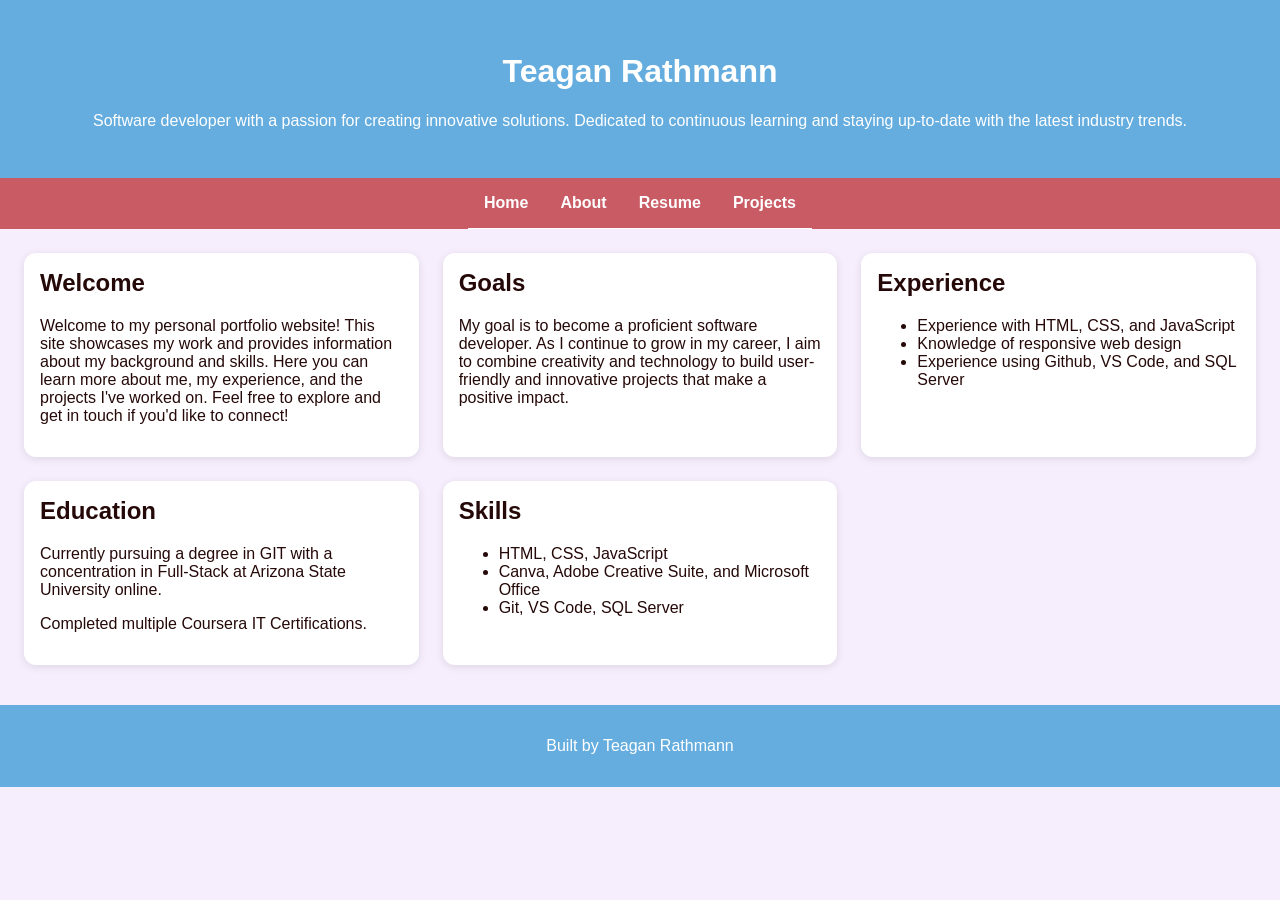
<file: index.html>
<!DOCTYPE html>
<html lang="en">
<head>
    <meta charset="UTF-8">
    <meta name="viewport" content="width=device-width, initial-scale=1.0">
    <link rel="stylesheet" href="styles.css">
    <title>Teagan Rathmann</title>
</head>
<body>
    <header>
        <h1>Teagan Rathmann</h1>
    <p>Software developer with a passion for creating innovative solutions. Dedicated to continuous learning and staying up-to-date with the latest industry trends.</p>
    </header>
    <nav>
        <ul>
            <li><a href="index.html">Home</a></li>
            <li><a href="about.html">About</a></li>
            <li><a href="resume.html">Resume</a></li>
            <li><a href="projects.html">Projects</a></li>
        </ul>
    </nav>
    <main>
        <section>
            <h2> Welcome</h2>
            <p>Welcome to my personal portfolio website! This site showcases my work and provides information about my background and skills. Here you can learn more about me, my experience, and the projects I've worked on. Feel free to explore and get in touch if you'd like to connect!</p>
        </section>
        <section>
            <h2>Goals</h2>
            <p>My goal is to become a proficient software developer. As I continue to grow in my career, I aim to combine creativity and technology to build user-friendly and innovative projects that make a positive impact.</p>
        </section>
        <section>
            <h2>Experience</h2>
            <ul>
                <li>Experience with HTML, CSS, and JavaScript</li>
                <li>Knowledge of responsive web design</li>
                <li>Experience using Github, VS Code, and SQL Server</li>
            </ul>
        </section>
        <section>
            <h2>Education</h2>
            <p>Currently pursuing a degree in GIT with a concentration in Full-Stack at Arizona State University online.</p>
            <p>Completed multiple Coursera IT Certifications.</p>
        </section>
        <section>
            <h2>Skills</h2>
            <ul>
                <li>HTML, CSS, JavaScript</li>
                <li>Canva, Adobe Creative Suite, and Microsoft Office</li>
                <li>Git, VS Code, SQL Server</li>
            </ul>
        </section>
    </main>
    <footer>
        <p> Built by Teagan Rathmann</p>
    </footer>
</body>
</html>
</file>
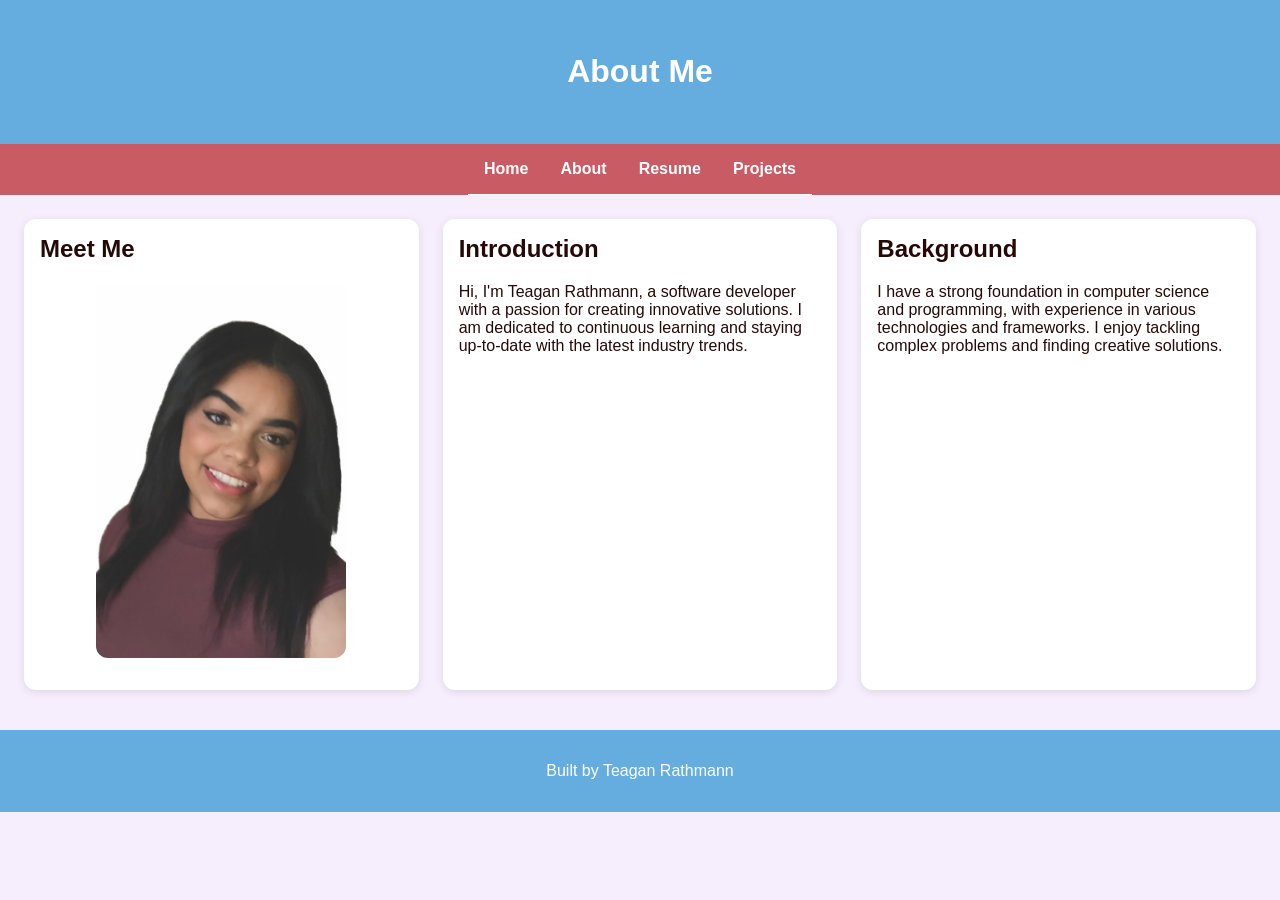
<file: about.html>
<!DOCTYPE html>
<html lang="en">
<head>
    <meta charset="UTF-8">
    <meta name="viewport" content="width=device-width, initial-scale=1.0">
    <link rel="stylesheet" href="styles.css">
    <title>About Me</title>
</head>
<body>
    <header>
        <h1>About Me</h1>
    </header>
    <nav>
        <ul>
            <li><a href="index.html">Home</a></li>
            <li><a href="about.html">About</a></li>
            <li><a href="resume.html">Resume</a></li>
            <li><a href="projects.html">Projects</a></li>
        </ul>
    </nav>
    <main>
        <section>
            <h2>Meet Me</h2>
            <img
                src="images/bio-photo.jpg"
                alt="A photo of me, Teagan Rathmann, smiling and wearing a purple shirt, with long straight brown hair and brown eyes in front of a white background"
                class="profile-img"
                >
        </section>
        <section>
            <h2>Introduction</h2>
            <p>Hi, I'm Teagan Rathmann, a software developer with a passion for creating innovative solutions. I am dedicated to continuous learning and staying up-to-date with the latest industry trends.</p>
        </section>
        <section>
            <h2>Background</h2>
            <p>I have a strong foundation in computer science and programming, with experience in various technologies and frameworks. I enjoy tackling complex problems and finding creative solutions.</p>
        </section>
    </main>
    <footer>
        <p> Built by Teagan Rathmann</p>
    </footer>
</body>
</html>
</file>
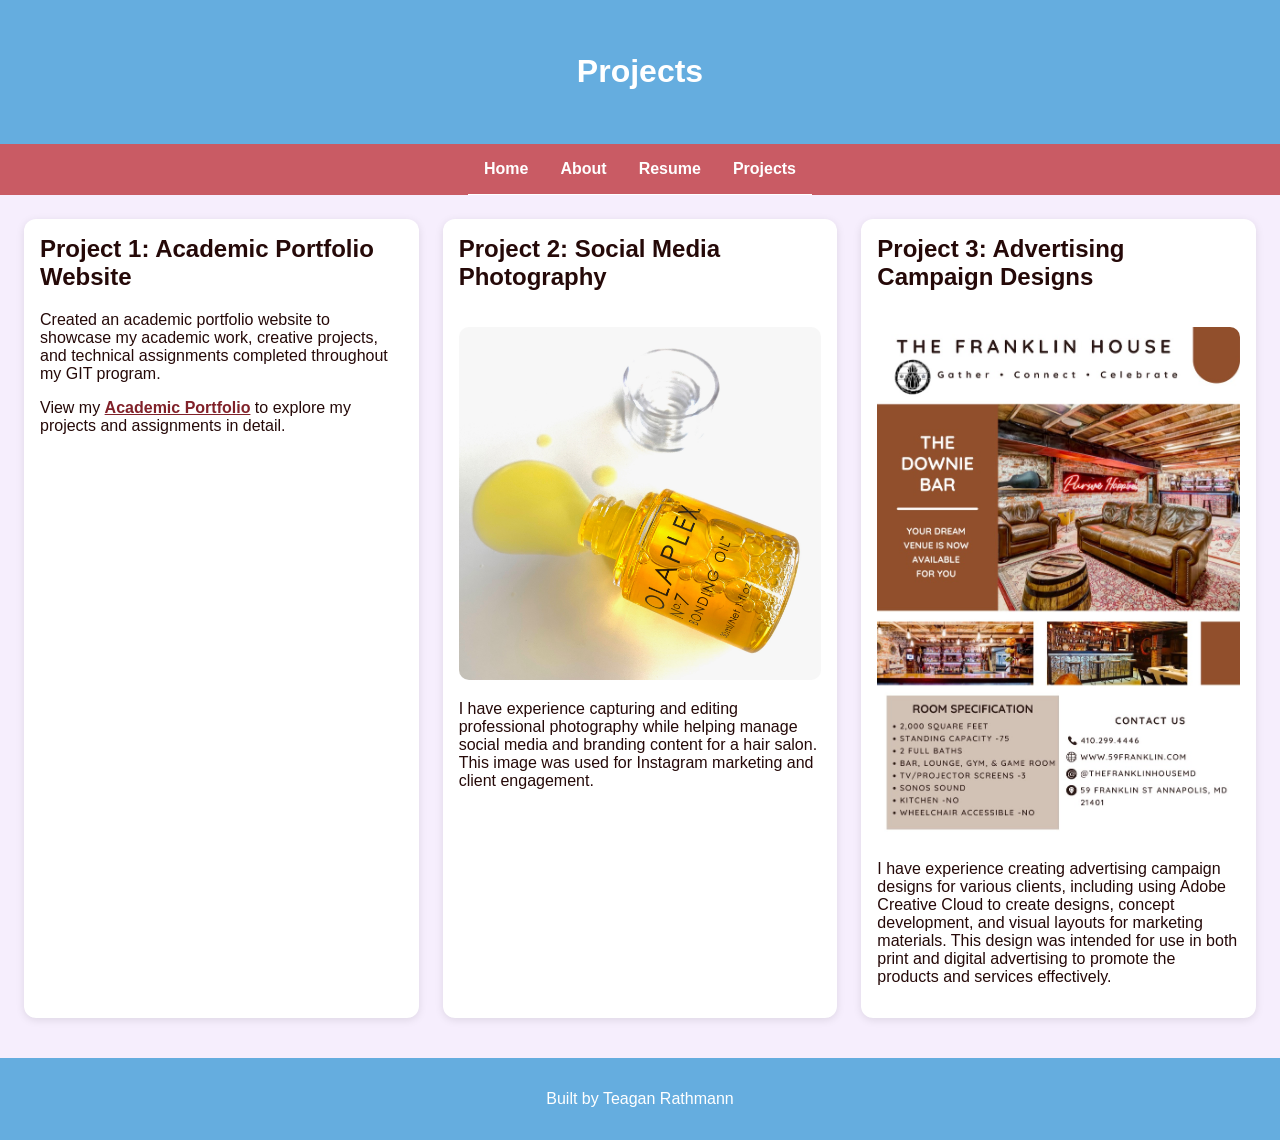
<file: projects.html>
<!DOCTYPE html>
<html lang="en">
<head>
    <meta charset="UTF-8">
    <meta name="viewport" content="width=device-width, initial-scale=1.0">
    <link rel="stylesheet" href="styles.css">
    <title>Projects</title>
</head>
<body>
    <header>
        <h1>Projects</h1>
    </header>
    <nav>
        <ul>
            <li><a href="index.html">Home</a></li>
            <li><a href="about.html">About</a></li>
            <li><a href="resume.html">Resume</a></li>
            <li><a href="projects.html">Projects</a></li>
        </ul>
    </nav>
    <main>
        <section>
            <h2>Project 1: Academic Portfolio Website</h2>
            <p>Created an academic portfolio website to showcase my academic work, creative projects, and technical assignments completed throughout my GIT program.</p>
            <p>
                View my <a href="https://sites.google.com/asu.edu/teagan-rathmann/home" target="_blank">Academic Portfolio</a> to explore my projects and assignments in detail.
            </p>
        </section>
        <section>
            <h2>Project 2: Social Media Photography</h2>
            <img
                src="images/olaplex.jpg"
                alt="Professional salon photography, taken by me, created for social media marketing"
            >
            <p>
                I have experience capturing and editing professional photography while helping manage social media and branding content for a hair salon. This image was used for Instagram marketing and client engagement.
            </p>
        </section>
        <section>
            <h2>Project 3: Advertising Campaign Designs</h2>
            <img
                src="images/ad-campaign.jpg"
                alt="Advertising campaign design for an office/event space for rent, created by me using Adobe Creative Cloud and Photoshop for a prospective client"
            >
            <p>
                I have experience creating advertising campaign designs for various clients, including using Adobe Creative Cloud to create designs, concept development, and visual layouts for marketing materials. This design was intended for use in both print and digital advertising to promote the products and services effectively.
            </p>
        </section>
    </main>
    <footer>
        <p> Built by Teagan Rathmann</p>
    </footer>
</body>
</html>
</file>
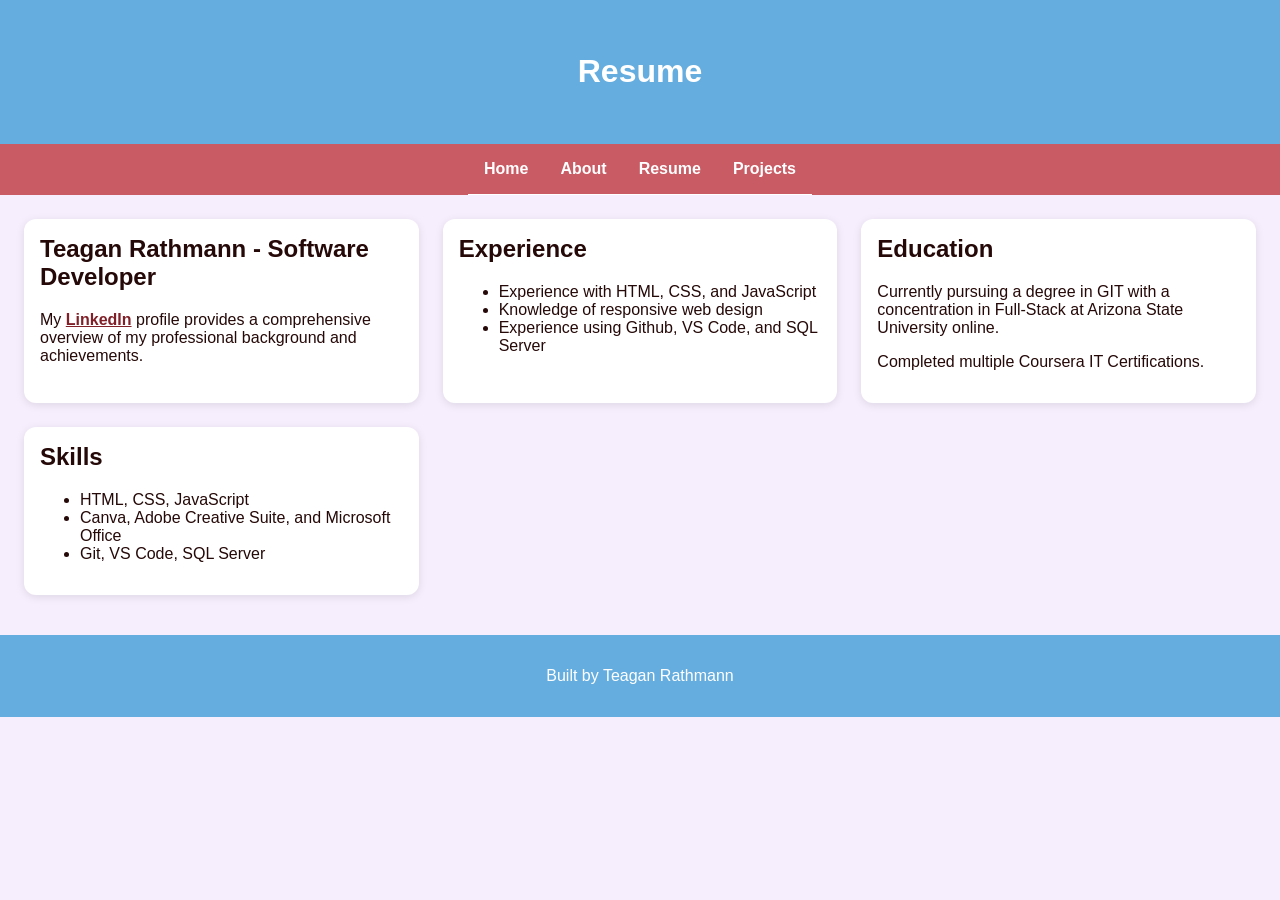
<file: resume.html>
<!DOCTYPE html>
<html lang="en">
<head>
    <meta charset="UTF-8">
    <meta name="viewport" content="width=device-width, initial-scale=1.0">
    <link rel="stylesheet" href="styles.css">
    <title>Resume</title>
</head>
<body>
    <header>
        <h1>Resume</h1>
    </header>
    <nav>
        <ul>
            <li><a href="index.html">Home</a></li>
            <li><a href="about.html">About</a></li>
            <li><a href="resume.html">Resume</a></li>
            <li><a href="projects.html">Projects</a></li>
        </ul>
    </nav>
    <main>
        <section>
            <h2>Teagan Rathmann - Software Developer</h2>
            <p>
                My <a href="https://www.linkedin.com/in/teagan-rathmann/" target="_blank">LinkedIn</a> profile provides a comprehensive overview of my professional background and achievements.
            </p>
        </section>
        <section>
            <h2>Experience</h2>
            <ul>
                <li>Experience with HTML, CSS, and JavaScript</li>
                <li>Knowledge of responsive web design</li>
                <li>Experience using Github, VS Code, and SQL Server</li>
            </ul>
        </section>
        <section>
            <h2>Education</h2>
            <p>Currently pursuing a degree in GIT with a concentration in Full-Stack at Arizona State University online.</p>
            <p>Completed multiple Coursera IT Certifications.</p>
        </section>
        <section>
            <h2>Skills</h2>
            <ul>
                <li>HTML, CSS, JavaScript</li>
                <li>Canva, Adobe Creative Suite, and Microsoft Office</li>
                <li>Git, VS Code, SQL Server</li>
            </ul>
        </section>
    </main>
    <footer>
        <p> Built by Teagan Rathmann</p>
    </footer>
</body>
</html>
</file>
<file: styles.css>
/* Styles By Teagan Rathmann */
/*Color Palette
/* Color Theme Swatches in Hex 
.Miami-South-Beach-1-hex { color: #F6EEFD; }
.Miami-South-Beach-2-hex { color: #65ADDF; }
.Miami-South-Beach-3-hex { color: #250908; }
.Miami-South-Beach-4-hex { color: #C95B64; }
.Miami-South-Beach-5-hex { color: #802129; }
*/

/* GLOBAL (base) MOBILE FIRST */
body {
    background-color: #F6EEFD;
    font-family: Arial, Helvetica, sans-serif;
    margin: 0;
    padding: 0;
    color: #250908; 
}

header {
    background-color: #65addf;
    color: white;
    text-align: center;
    padding: 2rem;
}

nav ul {
    display: flex;
    flex-direction: column;
    list-style-type: none;
    padding: 0;
    margin: 0;
    background-color: #C95B64;
}

nav li {
    text-align: center;
    border-bottom: 1px solid white;
}

nav a {
    display: block;
    padding: 1rem;
    text-decoration: none;
    color: white;
    font-weight: bold;
}

nav a:hover {
    background-color: #802129;
}

img {
    max-width: 100%;
    height: auto;
    border-radius: 10px;
    margin-top: 1rem;
}

.profile-img {
    width: 100%;
    max-width: 250px;
    display: block;
    margin: 1rem auto;
    border-radius: 12px;
}

main {
    display: grid;
    gap: 1.5rem;
    padding: 1.5rem;
}

section {
    background-color: white;
    padding: 1rem;
    border-radius: 12px;
    box-shadow: 0 2px 8px rgba(0, 0, 0, 0.1);
}

section h2 {
    color: #250908;
    margin-top: 0;
}

section a {
    color: #802129;
    font-weight: bold;
}

section a:hover {
    color: #C95B64;
}

footer {
    background-color: #65addf;
    color: white;
    text-align: center;
    padding: 1rem;
    margin-top: 1rem;
}

/* MEDIA QUERY */
@media (min-width: 768px) {
    nav ul {
        flex-direction: row;
        justify-content: center;
    }
    main {
        grid-template-columns: repeat(3, 1fr);
    }
}
</file>
